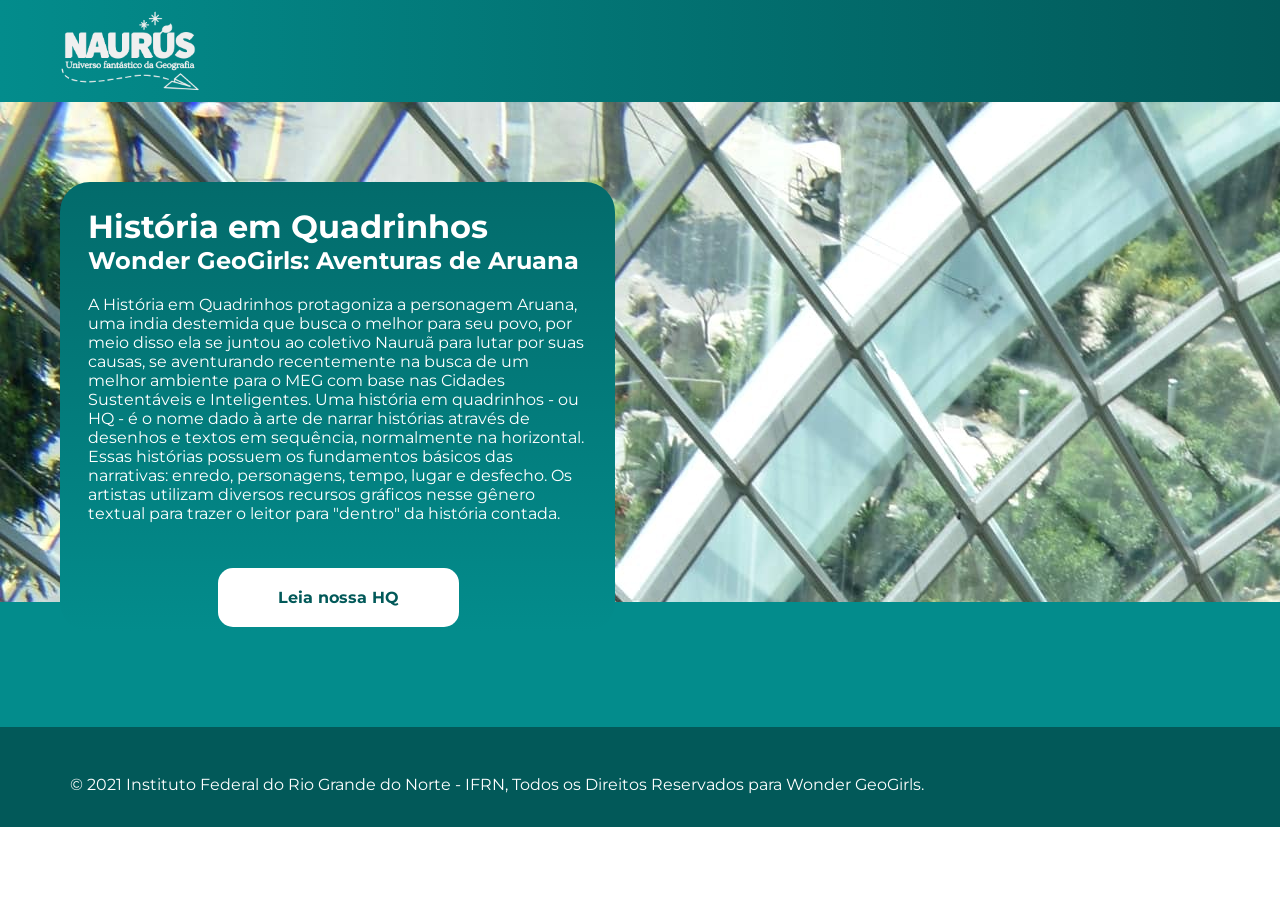
<file: index.html>
<!DOCTYPE html>
<html lang="pt-br">
<head>
    <meta charset="UTF-8">
    <meta http-equiv="X-UA-Compatible" content="IE=edge">
    <meta name="viewport" content="width=device-width, initial-scale=1.0">
    <title>Wonder GeoGirls</title>
    <link rel="stylesheet" href="geogirls-1.css">

</head>
<body>

    <div class="container">

        <header id="header">
            <img src="tirinhas/Logo branca.png" alt="Logo" width="160px" height="100px">
        </header>

        <main id="main">
            <div class="conteudo">
                <div class="texto-1">
                    <h1> História em Quadrinhos </h1>
                    <h2> Wonder GeoGirls: Aventuras de Aruana</h2>
                    <p>
                        A História em Quadrinhos protagoniza a personagem Aruana, uma india destemida que busca o melhor para seu povo, por meio disso ela se juntou ao coletivo Nauruã para lutar por suas causas, se aventurando recentemente na busca de um melhor ambiente para o MEG com base nas Cidades Sustentáveis e Inteligentes.
        
                        Uma história em quadrinhos - ou HQ - é o nome dado à arte de narrar histórias através de desenhos e textos em sequência, normalmente na horizontal. Essas histórias possuem os fundamentos básicos das narrativas: enredo, personagens, tempo, lugar e desfecho. Os artistas utilizam diversos recursos gráficos nesse gênero textual para trazer o leitor para "dentro" da história contada. 
                    </p>
                    <a href="hq-wonder-geo-girls.html"> <b>Leia nossa HQ</b> </a>    
                </div>
            </div>
            <div class="divisor-1"></div>
        </main>

        <footer id="footer">
            <p> ©️ 2021 Instituto Federal do Rio Grande do Norte - IFRN, Todos os Direitos Reservados para Wonder GeoGirls. </p>
        </footer>

    </div>
    
</body>
</html>
</file>
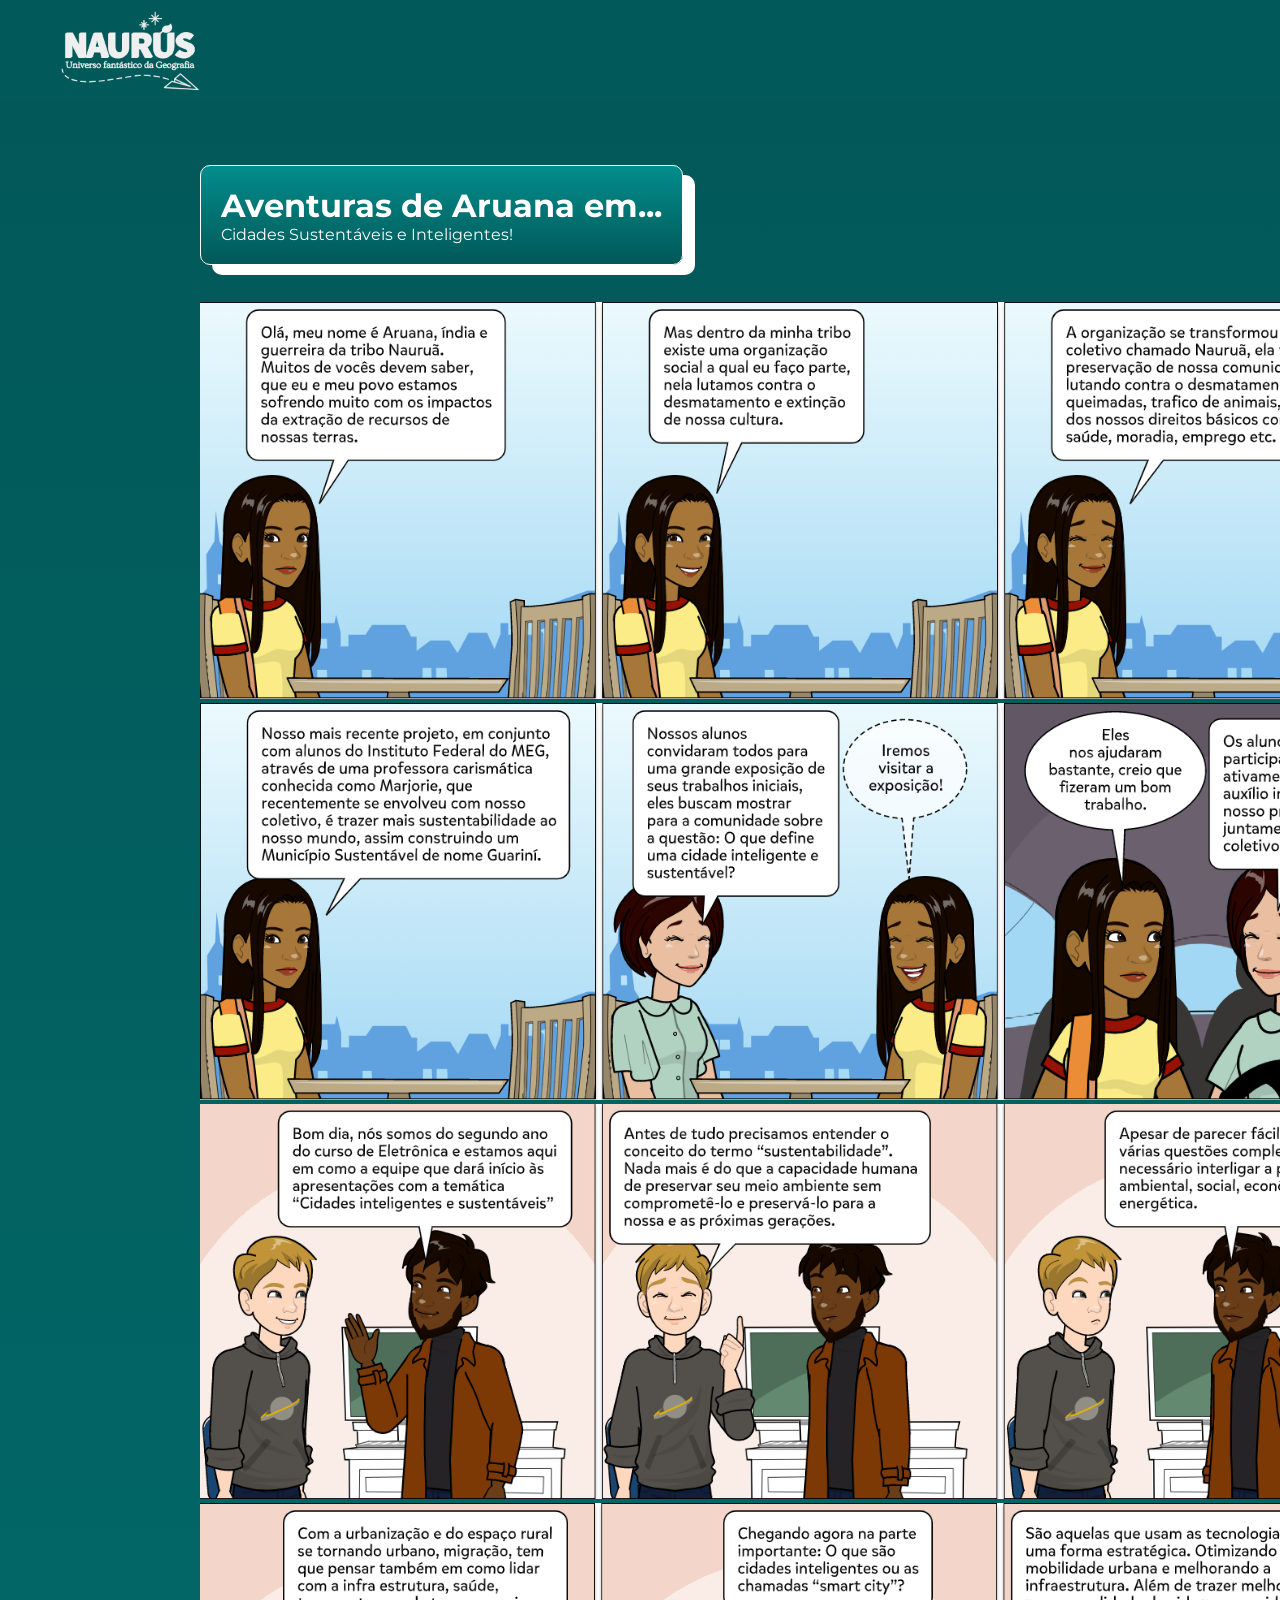
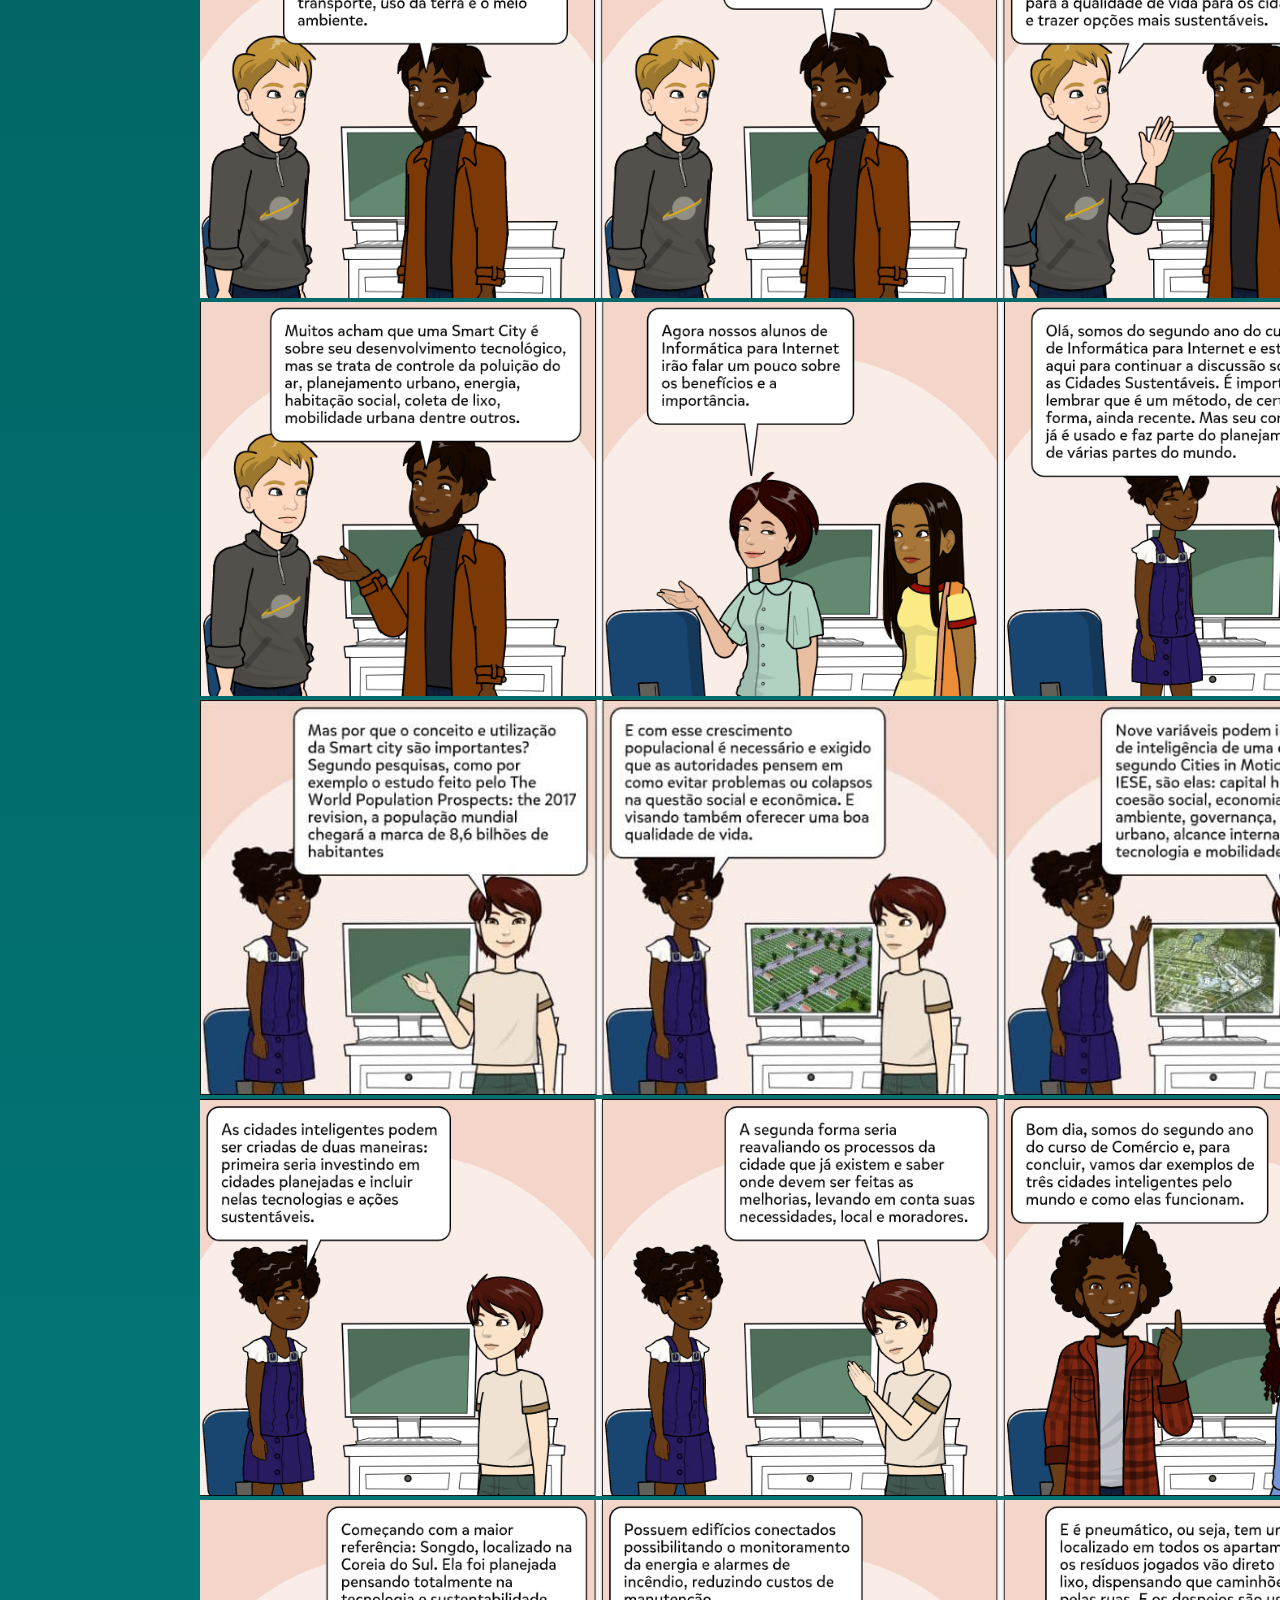
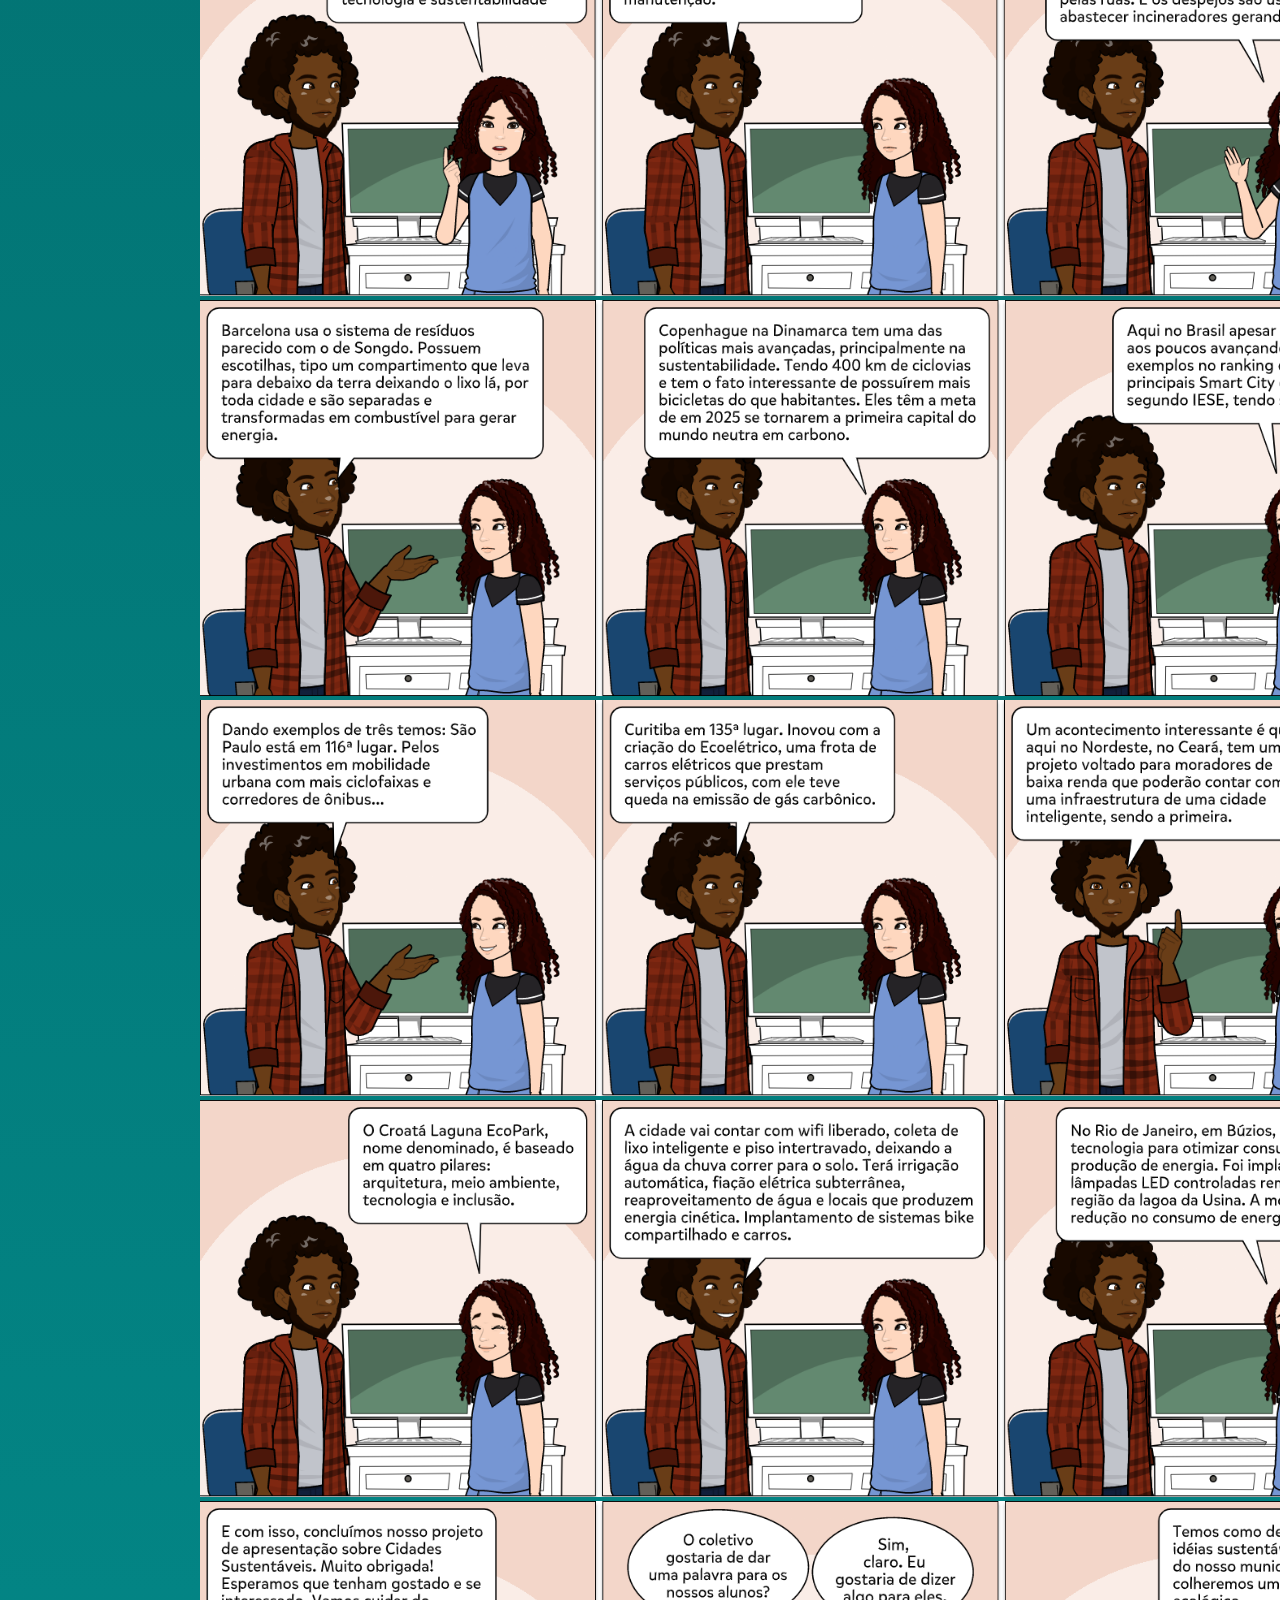
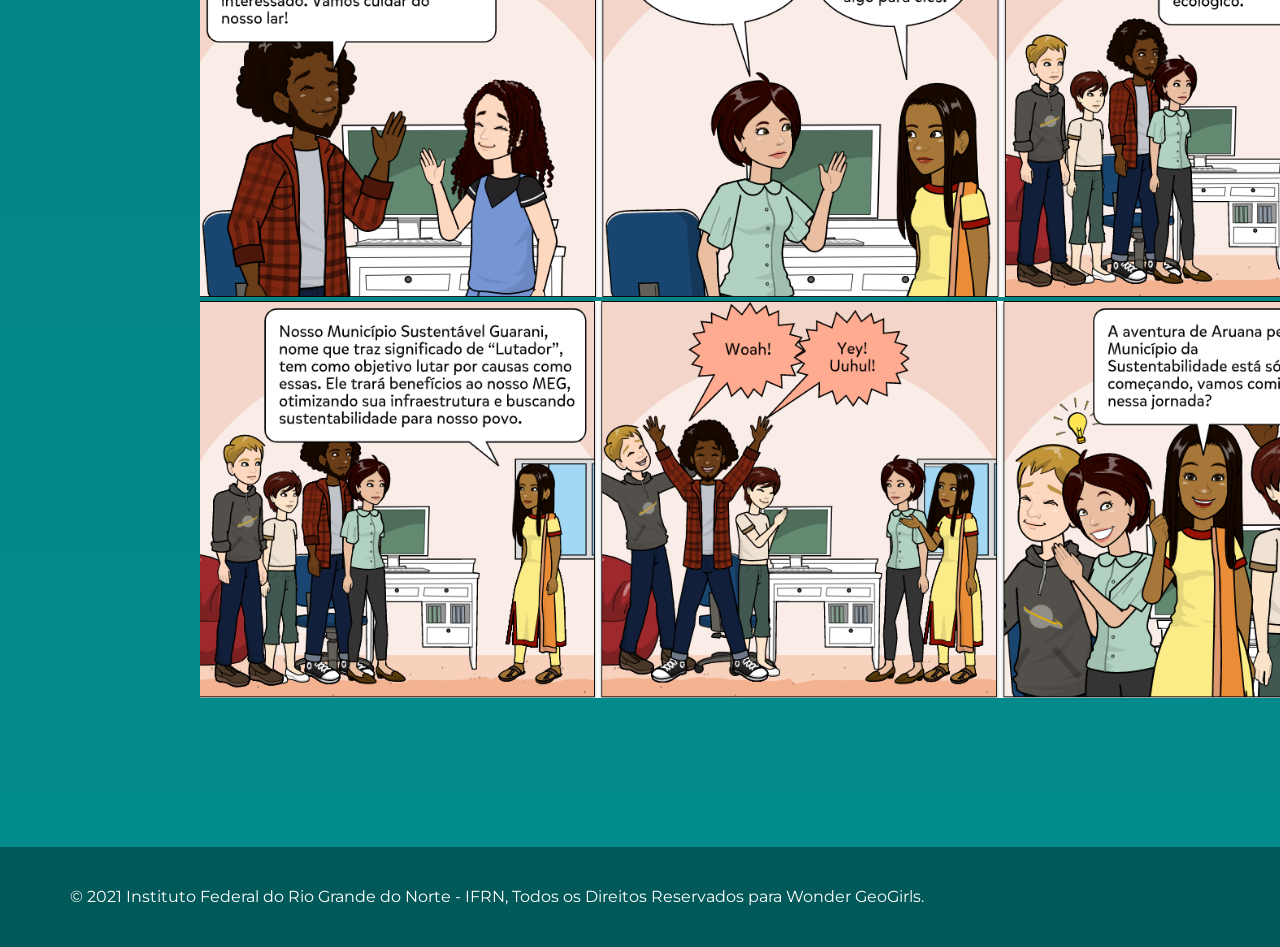
<file: hq-wonder-geo-girls.html>
<!DOCTYPE html>
<html lang="pt-br">
<head>
    <meta charset="UTF-8">
    <meta http-equiv="X-UA-Compatible" content="IE=edge">
    <meta name="viewport" content="width=device-width, initial-scale=1.0">
    <title>Wonder GeoGirls</title>
    <link rel="stylesheet" href="geogirls-2.css">
</head>
<body>

    <div class="container">

        <header id="header">
            <img src="tirinhas/Logo branca.png" alt="logo" width="160px" height="100px">
        </header>

        <main id="main">
            <div class="divisor-1">
                <div class="title">
                    <h1> Aventuras de Aruana em... </h1>
                    <p> Cidades Sustentáveis e Inteligentes! </p>
                </div>
                
            </div>
            <div class="quadrinhos">
                <img src="tirinhas/Tirinha1.png" alt="">
                <img src="tirinhas/Tirinha2.png" alt="">
                <img src="tirinhas/Tirinha3.png" alt="">
                <img src="tirinhas/Tirinha4.png" alt="">
                <img src="tirinhas/Tirinha5.png" alt="">
                <img src="tirinhas/tirinhasmart.jpg" alt="">
                <img src="tirinhas/Tirinha7.png" alt="">
                <img src="tirinhas/Tirinha8.png" alt="">
                <img src="tirinhas/Tirinha9.png" alt="">
                <img src="tirinhas/Tirinha10.png" alt="">
                <img src="tirinhas/Tirinha11.png" alt="">
                <img src="tirinhas/Tirinha12.png" alt="">
                <img src="tirinhas/Tirinha13.png" alt="">
            </div>
            <div class="divisor-2"></div>
        </main>

        <footer id="footer">
            <p> ©️ 2021 Instituto Federal do Rio Grande do Norte - IFRN, Todos os Direitos Reservados para Wonder GeoGirls. </p>
        </footer>
    </div>    
</body>
</html>
</file>
<file: geogirls-1.css>
@import url('https://fonts.googleapis.com/css2?family=Montserrat:wght@100;200;300;400;500;600;700&display=swap');

* {
    box-sizing: border-box;
    padding: 0;
    margin: 0;
    font-family: 'Montserrat', sans-serif;
}

#header {
    height: 102px;
    background: rgb(3,140,140);
    background: linear-gradient(90deg, rgba(3,140,140,1) 0%, rgba(2,89,89,1) 100%);

}

#header img {
    position: sticky;
    left: 50px;
}

#main {
    background: #038C8C;
}

#main .conteudo {
    height: 500px;
    background: url(tirinhas/sustentabilidade.jpg)
}

#main .conteudo .texto-1 {
    width: 555px;
    height: 450px;
    position: relative;
    top: 80px;
    left: 60px;
    color: #fff;
    padding: 25px 28px;
    border-radius: 30px;
    background: rgb(3,140,140);
    background: linear-gradient(0deg, rgba(3,140,140,1) 0%, rgba(3,107,107,1) 100%);
}

#main .conteudo .texto-1 p {
    position: relative;
    top: 20px;
}

#main .conteudo .texto-1 a {
    position: relative;
    top: 65px;
    left: 130px;
    background-color: #fff;
    color: #025959;
    padding: 20px 60px;
    text-align: center;
    text-decoration: none;
    display: inline-block;
    border-radius: 15px;
}   

#main .conteudo .texto-1 a:hover {
    background-color: #025959;
    color: #fff;
}

#main .divisor-1 {
    height: 125px;
}

#footer {
    height: 100px;
    background-color: #025959;
    color: #fff;
}

#footer p {
    position: absolute;
    top: 775px;
    left: 70px;
}

@media only screen and (max-width: 600px) {
    #main {
      width: 100%;
    }
    
    #main .conteudo .texto-1 {
      top: 30px;
      width: 450px;
      height: 515px;
      background: white;
      color: rgb(3,140,140);
      
    }
    
    #main .conteudo .texto-1 a {
      left: 120px;
      top: 65px;
      padding: 10px 20px;
    }
    
  }
</file>
<file: geogirls-2.css>
@import url('https://fonts.googleapis.com/css2?family=Montserrat:wght@100;200;300;400;500;600;700&display=swap');

* {
    box-sizing: border-box;
    padding: 0;
    margin: 0;
    font-family: 'Montserrat', sans-serif;
}

#header {
    height: 102px;
    background-color: #025959;
}

#header img {
    position: sticky;
    left: 50px;
}

#main {
    background: rgb(3,140,140);
    background: linear-gradient(0deg, rgba(3,140,140,1) 0%, rgba(2,88,88,1) 100%);
}

#main .quadrinhos img {
    width: 1200px;
    position: relative;
    left: 200px;
}

#main .divisor-1 {
    height: 200px;
}

#main .divisor-1 .title {
    position: absolute;
    left: 200px;
    top: 165px;
    color: #fff;
    border-radius: 10px;
    border: 1px solid #fff; 
    padding: 20px;
    box-shadow: 12px 10px;
    background: rgb(3,140,140);
    background: linear-gradient(180deg, rgba(3,140,140,1) 0%, rgba(2,88,88,1) 100%);
}

#main .divisor-2 {
    height: 145px;
}

#footer {
    height: 100px;
    background-color: #025959;
    color: #fff;
}

#footer p {
    position: absolute;
    left: 70px;
    padding-top: 40px;
}
</file>
